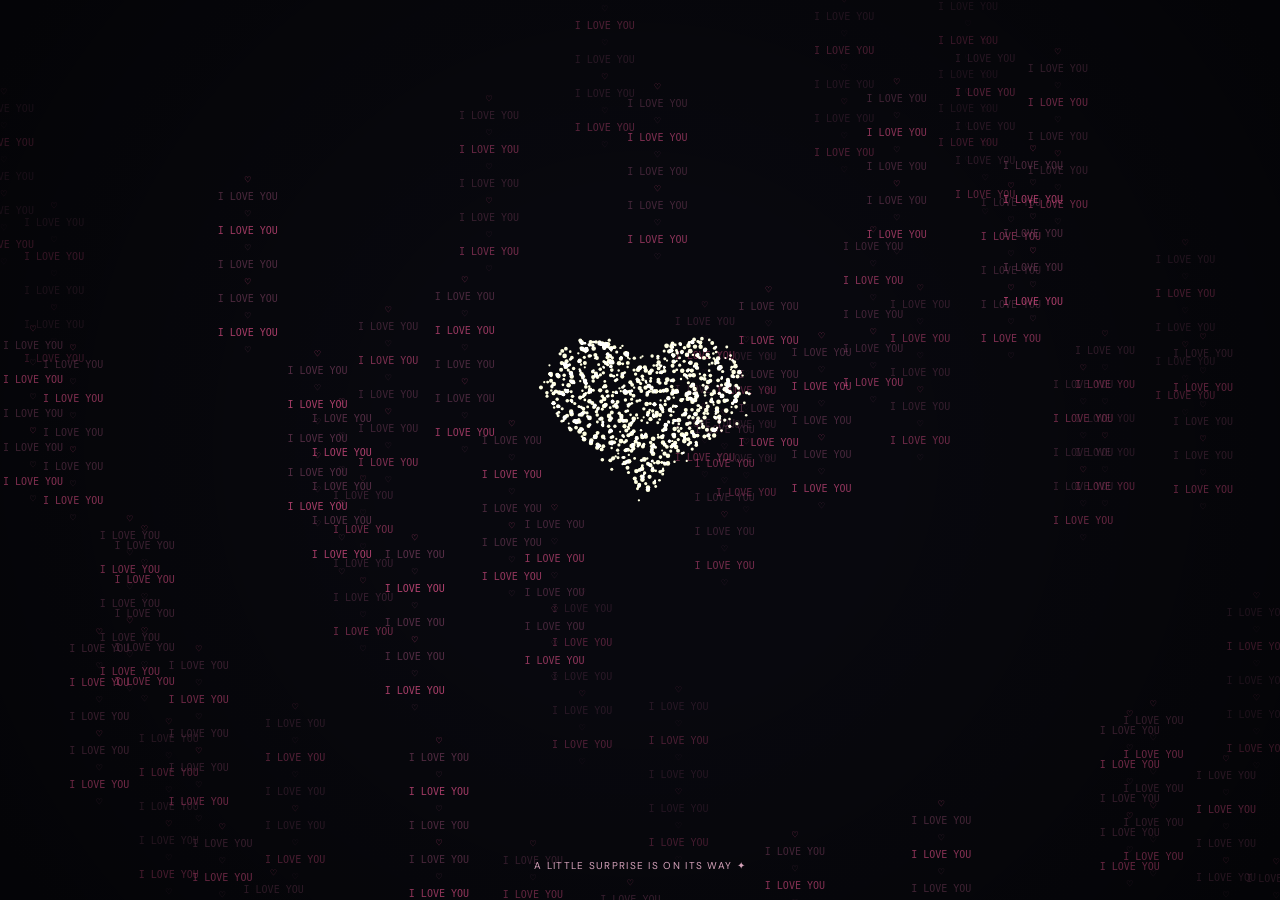
<file: index.html>
<!doctype html>
<html lang="en">
<head>
  <meta charset="utf-8">
  <meta name="viewport" content="width=device-width,initial-scale=1">
  <title>For Khusu</title>
  <link rel="stylesheet" href="style.css">
</head>
<body>
  <canvas id="loveCanvas" aria-label="Animated birthday message"></canvas>

  <section class="final-message" id="finalMessage" aria-live="polite">
    <p>for my favourite person</p>
    <h1>Manny manny happy returns of the day<br><span>Soulmate</span> ♡</h1>
    <a class="next-page" href="second.html">Open your surprise ♡</a>
    <button id="restart" type="button">Watch again ↻</button>
  </section>

  <p class="hint" id="hint">A little surprise is on its way ✦</p>
  <script src="script.js"></script>
</body>
</html>
</file>
<file: style.css>
@import url('https://fonts.googleapis.com/css2?family=DM+Sans:wght@400;600&family=Playfair+Display:ital,wght@0,600;1,600&display=swap');

*{box-sizing:border-box}html,body{width:100%;height:100%;margin:0;overflow:hidden;background:#0d080e;color:#ffe9ff;font-family:'DM Sans',Arial,sans-serif}body:after{content:'';position:fixed;inset:0;pointer-events:none;background:radial-gradient(circle at center,transparent 30%,#0008 100%)}#loveCanvas{position:fixed;inset:0;width:100%;height:100%;display:block}.hint{position:fixed;z-index:2;bottom:28px;left:0;right:0;margin:0;text-align:center;color:#d5a2ba;letter-spacing:.13em;text-transform:uppercase;font-size:10px;transition:opacity .8s}.final-message{position:fixed;z-index:3;inset:0;display:grid;place-content:center;text-align:center;padding:24px;opacity:0;transform:scale(.94);pointer-events:none;transition:opacity 1.6s ease,transform 1.6s ease}.final-message.show{opacity:1;transform:scale(1);pointer-events:auto}.final-message p{margin:0 0 12px;color:#e7aac8;text-transform:uppercase;letter-spacing:.24em;font-size:11px}.final-message h1{margin:0;color:#ffffe8;font:clamp(2.7rem,9vw,7.5rem)/1.08 'Playfair Display',Georgia,serif;text-shadow:0 0 18px #fff6,0 0 60px #ff5c9b85}.final-message h1 span{color:#ffb8d5;font-style:italic}.final-message button{justify-self:center;margin-top:28px;padding:10px 17px;border:1px solid #ffc7dd80;border-radius:999px;background:#ffffff12;color:#ffeaf3;font:600 12px 'DM Sans',sans-serif;letter-spacing:.08em;cursor:pointer;transition:.2s}.final-message button:hover{background:#ffffff28;transform:translateY(-2px)}
.next-page {
  display: inline-block;
  margin-top: 20px;
  padding: 11px 18px;
  border-radius: 999px;
  background: #ff78ab;
  color: white;
  text-decoration: none;
  font-weight: bold;
}
</file>
